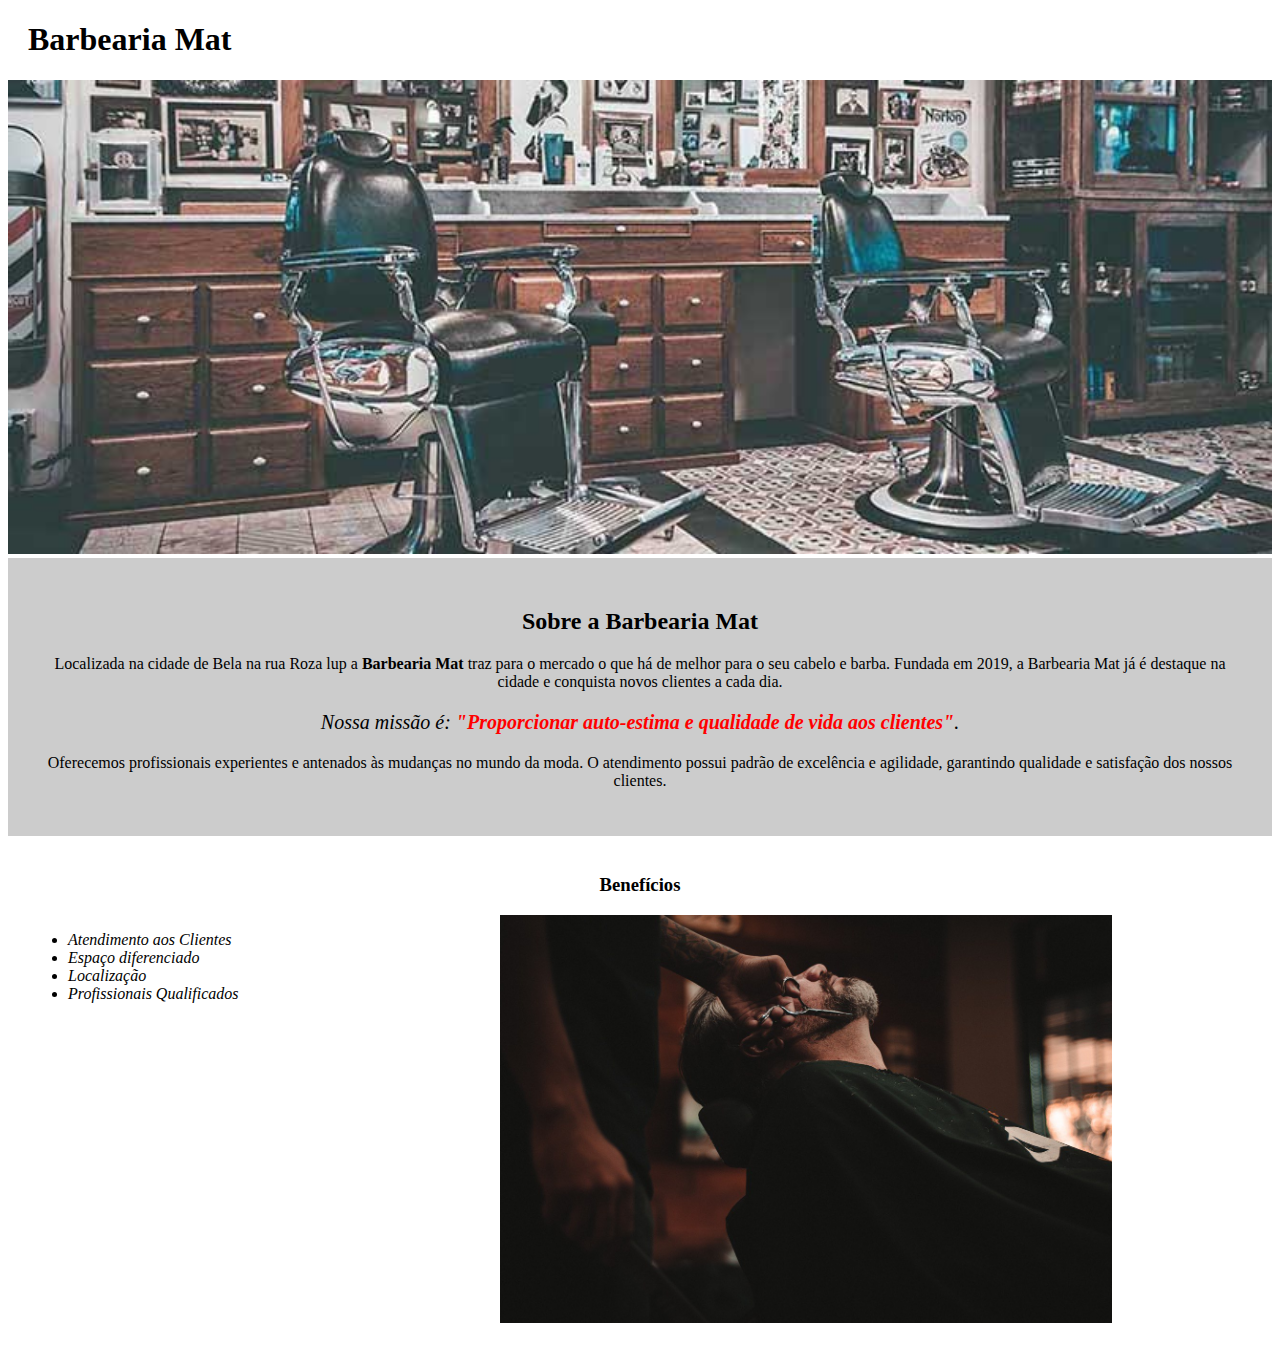
<file: index.html>
<!DOCTYPE html>
<html lang="pt-br">
	<head>
		<meta charset="UTF-8">
		<title>Barbearia Mat</title>
		<link rel="stylesheet" href="style.css">
	</head>

	<body>
		<header>
			<h1 class="titulo-principal">Barbearia Mat</h1>
		</header>
		<img id="banner" src="banner.jpg">
		<div class="principal">
			<h2 class="titulo-centralizado">Sobre a Barbearia Mat</h2>
	 
			<p>Localizada na cidade de Bela na rua Roza lup a <strong>Barbearia Mat</strong> traz para o mercado o que há de melhor para o seu cabelo e barba. Fundada em 2019, a Barbearia Mat já é destaque na cidade e conquista novos clientes a cada dia.</p>

			<p id="missao"><em>Nossa missão é: <strong>"Proporcionar auto-estima e qualidade de vida aos clientes"</strong>.</em></p>

			<p>Oferecemos profissionais experientes e antenados às mudanças no mundo da moda. O atendimento possui padrão de excelência e agilidade, garantindo qualidade e satisfação dos nossos clientes.</p>
		</div>

		<div class="beneficios">
			<h3 class="titulo-centralizado">Benefícios</h3>

			<ul>
				<li class="itens">Atendimento aos Clientes</li>
				<li class="itens">Espaço diferenciado</li>
				<li class="itens">Localização</li>
				<li class="itens">Profissionais Qualificados</li>
			</ul>

			<img src="beneficios.jpg" class="imagembeneficios">
		</div>
	</body>
</html>
</file>
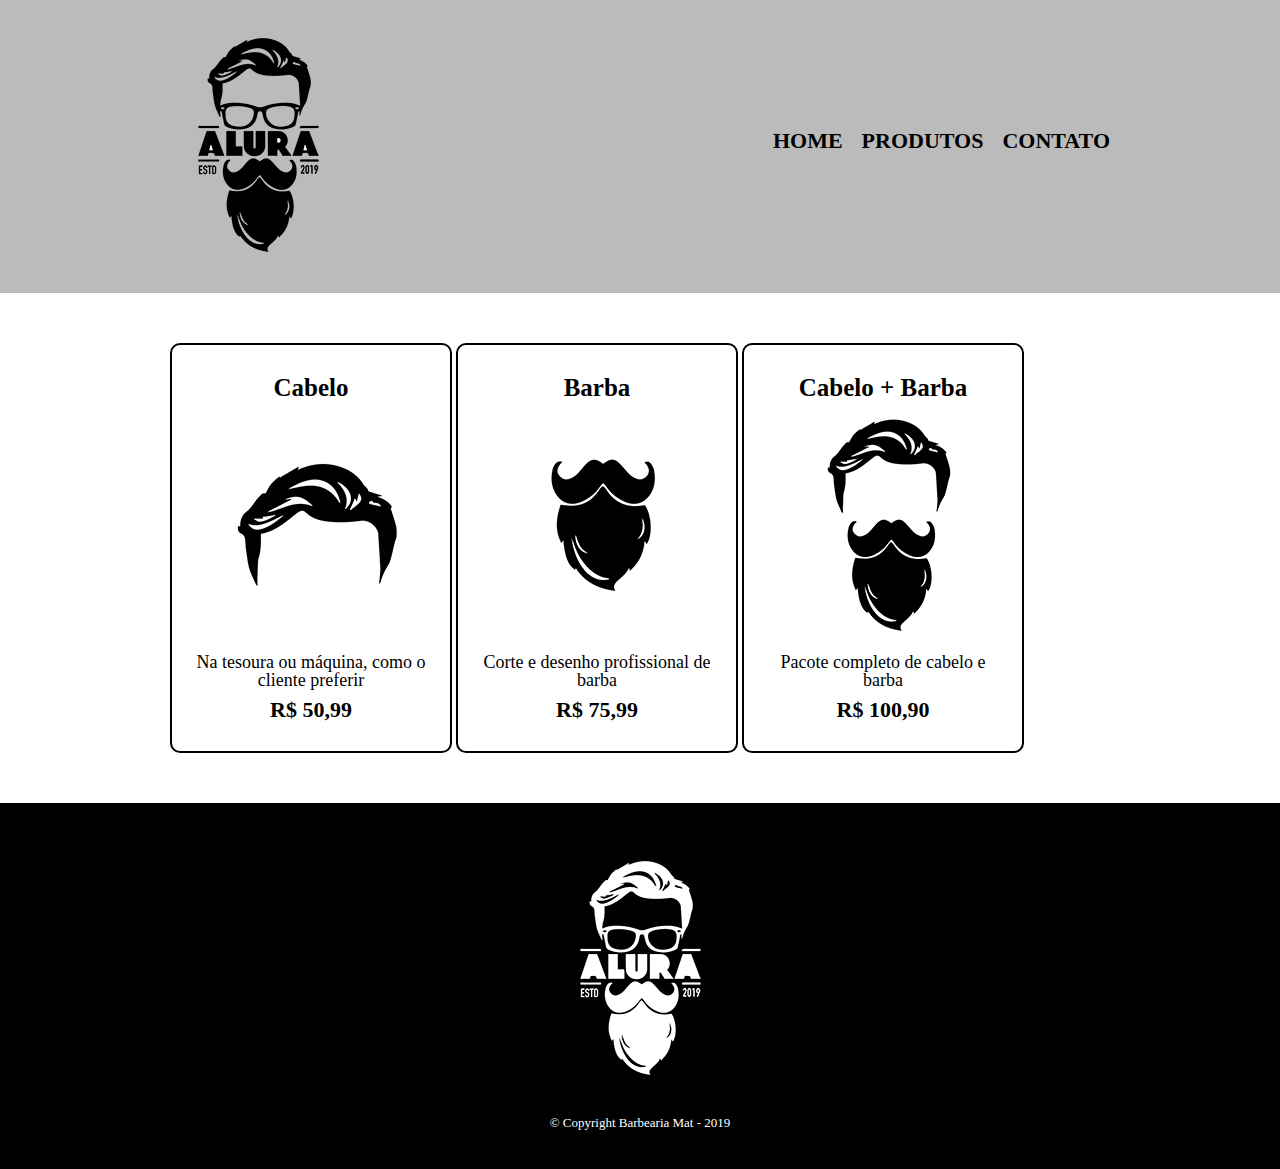
<file: produtos.html>
<!DOCTYPE html>
<html>
	<head>
		<meta charset="UTF-8">
		<title>Produtos - Barbearia Mat</title>

		<link rel="stylesheet" href="reset.css">
		<link rel="stylesheet" href="produtos.css">
	</head>
	<body>
		<header>
			<div class="caixa">
				<h1><img src="logo.png"></h1>

				<nav>
					<ul>
						<li><a href="index.html">Home</a></li>
						<li><a href="produtos.html">Produtos</a></li>
						<li><a href="contato.html">Contato</a></li>
					</ul>
				</nav>
			</div>
		</header>

		<main>
			<ul class="produtos">
				<li>
					<h2>Cabelo</h2>
					<img src="cabelo.jpg">
					<p class="produto-descricao">Na tesoura ou máquina, como o cliente preferir</p>
					<p class="produto-preco">R$ 50,99</p>
				</li>
				<li>
					<h2>Barba</h2>
					<img src="barba.jpg">
					<p class="produto-descricao">Corte e desenho profissional de barba</p>
					<p class="produto-preco">R$ 75,99</p>
				</li>
				<li>
					<h2>Cabelo + Barba</h2>
					<img src="cabelo+barba.jpg">
					<p class="produto-descricao">Pacote completo de cabelo e barba</p>
					<p class="produto-preco">R$ 100,90</p>
				</li>
			</ul>
		</main>

		<footer>
			<img src="logo-branco.png">
			<p class="copyright">&copy; Copyright Barbearia Mat - 2019</p>
		</footer>
	</body>
</html>
</file>
<file: style.css>
#banner {
	width:100%;
}

.principal{
	background: #CCCCCC;
	padding: 30px;
}

.titulo-principal {
	padding-left: 20px;
}

.titulo-centralizado {
	text-align: center
}

p {
	text-align: center;
}

#missao {
	font-size: 20px
}

em strong {
	color: #FF0000;
}

.itens {
	font-style: italic
}

.beneficios {
	background: #FFFFFF;
	padding: 20px;
}

ul {
	display: inline-block;
	vertical-align: top;
	width: 20%;
	margin-right: 15%;
}

.imagembeneficios {
	width: 50%;
}
</file>
<file: produtos.css>
header {
	background: #BBBBBB;
	padding: 20px 0;
}

.caixa {
	position: relative;
	width: 940px;
	margin: 0 auto;
}

nav {
	position: absolute;
	top: 110px;
	right: 0;
}

nav li {
	display: inline;
	margin: 0 0 0 15px;
}

nav a {
	text-transform: uppercase;
	color: #000000;
	font-weight: bold;
	font-size: 22px;
	text-decoration: none;
}

nav a:hover {
	color: #C78C19;
	text-decoration: underline;
}

.produtos {
	width: 940px;
	margin: 0 auto;
	padding: 50px 0;
}

.produtos li {
	display: inline-block;
	text-align: center;
	width: 30%;
	vertical-align: top;
	margin: 0 0%;
	padding: 30px 20px;
	box-sizing: border-box;
	border: 2px solid #000000;
	border-radius: 10px;
}

.produtos li:hover {
	border-color: #C78C19;
}

.produtos li:active {
	border-color: #088C19;	
}

.produtos li:hover h2 {
	font-size: 27px;
}

.produtos h2 {
	font-size: 25px;
	font-weight: bold;
}

.produto-descricao {
	font-size: 18px;
}

.produto-preco {
	font-size: 22px;
	font-weight: bold;
	margin-top: 10px;
}

footer {
	text-align: center;
	background: #000000;
	padding: 40px 0;
}

.copyright {
	color: #FFFFFF;
	font-size: 13px;
	margin: 20px 0 0;
}
</file>
